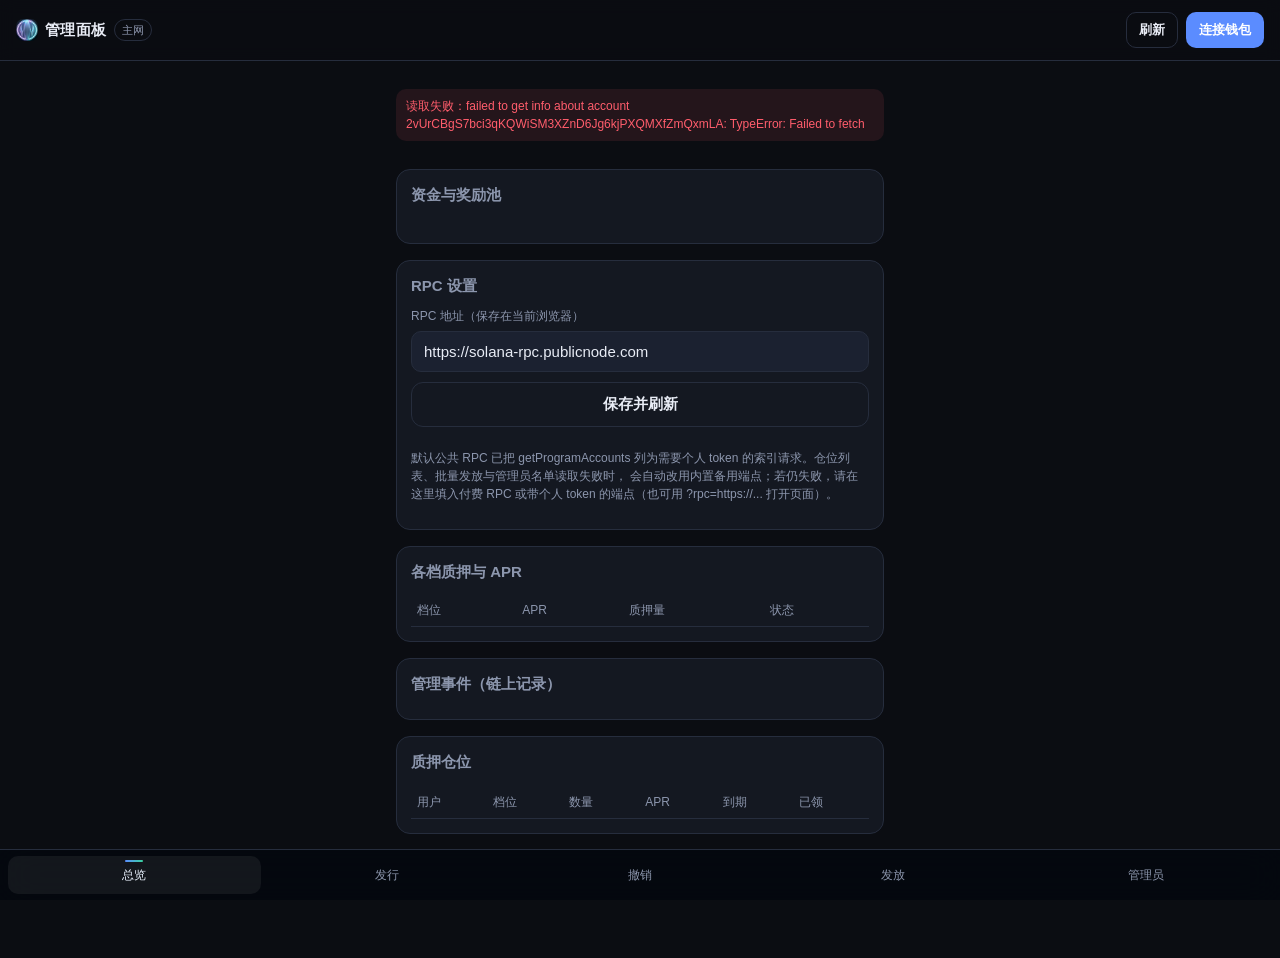
<file: index.html>
<!doctype html><meta charset="utf-8"><title>BTF 管理后台</title><meta name="robots" content="noindex,nofollow"><meta http-equiv="refresh" content="0;url=./admin.html"><p style="font-family:sans-serif;padding:24px">正在进入 <a href="./admin.html">管理后台</a>…</p>
</file>
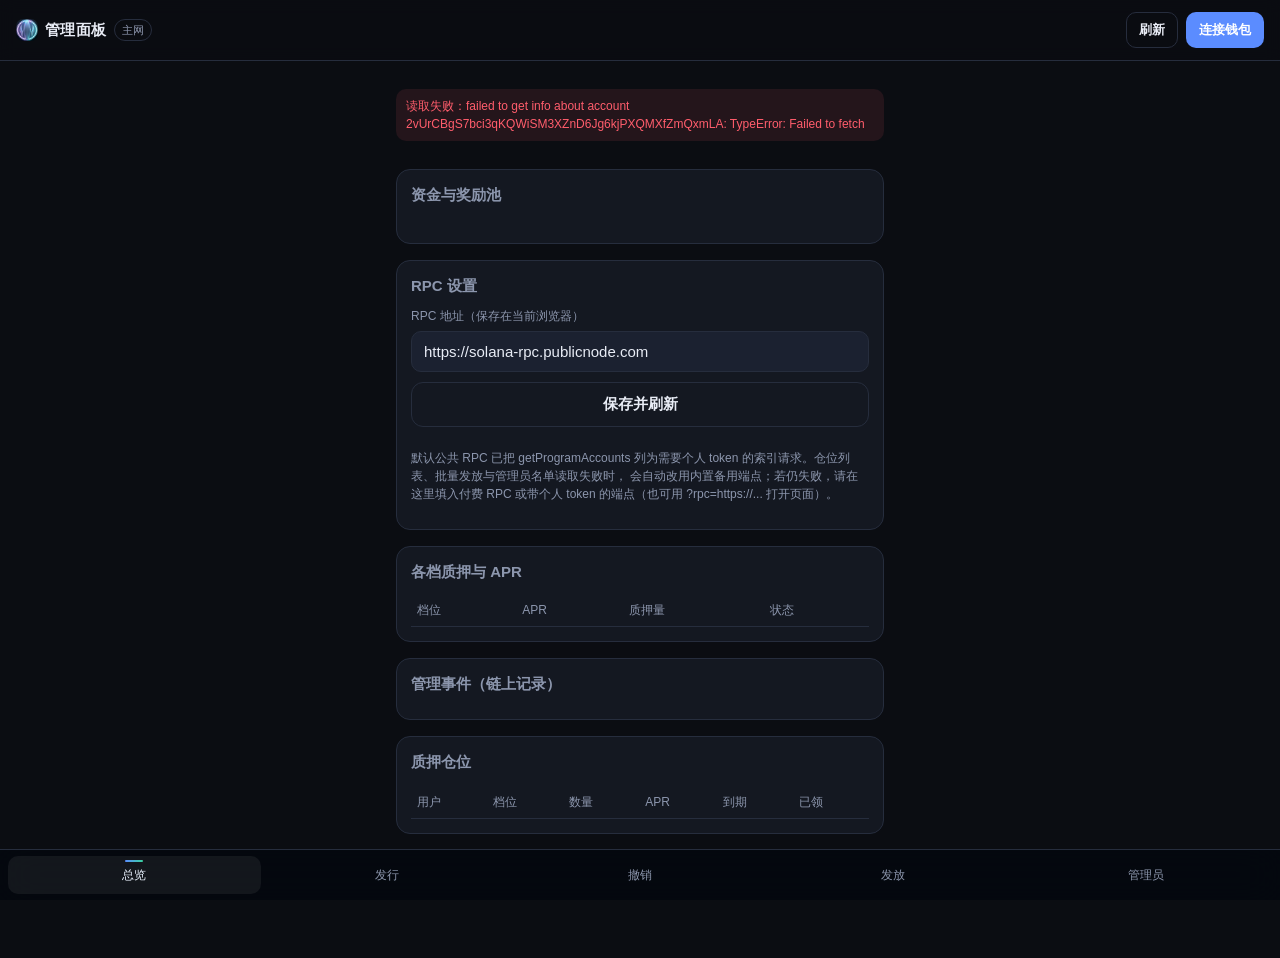
<file: admin.html>
<!doctype html>
<html lang="zh-CN">
  <head>
    <script>window.__AURA_CONFIG__={"network":"mainnet-beta","rpc":"https://solana-rpc.publicnode.com","rpcFallbacks":["https://public.rpc.solanavibestation.com"],"token":{"name":"BUY THE FUTURE","symbol":"BTF","decimals":9,"supply":"1000000000","mint":"bWkp8s7e1AuYffULoa5arqzxgoymxK2SnhP79JPMUe8","projectWallet":"FW7zSDTrpYJhGuoy8nkABR77Kwzu2z8ovLdmR5WFthgs","description":"BTF — BUY THE FUTURE.\n\nBUY THE FUTURE. BUILD THE NEXT WORLD.\n\nBTF is more than a token. It represents a vision of a new digital future.\n\nWe believe the future is not something we wait for — it is something we build together.\n\nStarting with a community-driven digital asset, BTF aims to grow into a broader ecosystem through technology, innovation, and global participation.\n\nOur ambition is to build beyond a token: toward a connected digital economy, an independent network, and ultimately a new generation of blockchain infrastructure.\n\nOne Vision. One Community. One Future.\n\nBTF — BUY THE FUTURE.","logo":"assets/logo.png","logoUrl":"https://buythefuture.site/assets/logo.png","metadataUri":"https://buythefuture.site/metadata.json","website":"https://buythefuture.site/","x":"https://x.com/COINBTF","telegram":"https://t.me/buythefuture"},"staking":{"_comment":"programId is a placeholder. Replace it with the ID printed by `anchor keys sync` before any deploy.","programId":"2wfUZNSyWqsu7ZkyUeqSJWyZP62ohHWoN7tAHDA3Z6SN","minStake":"1","tiers":[{"key":"flex","label":"灵活质押","aprBps":300,"lockSecs":0,"capSecs":31536000},{"key":"d30","label":"30 天","aprBps":500,"lockSecs":2592000,"capSecs":2592000},{"key":"d90","label":"90 天","aprBps":800,"lockSecs":7776000,"capSecs":7776000},{"key":"d180","label":"180 天","aprBps":1200,"lockSecs":15552000,"capSecs":15552000},{"key":"d360","label":"360 天","aprBps":1500,"lockSecs":31104000,"capSecs":31104000}]},"distribution":[{"label":"初始流动性","pct":10,"wallet":""},{"label":"社区及生态","pct":10,"wallet":""},{"label":"质押奖励储备","pct":10,"wallet":""},{"label":"项目发展储备/长期质押","pct":50,"wallet":""},{"label":"社区激励","pct":20,"wallet":""}],"admin":"FW7zSDTrpYJhGuoy8nkABR77Kwzu2z8ovLdmR5WFthgs","admins":["FW7zSDTrpYJhGuoy8nkABR77Kwzu2z8ovLdmR5WFthgs"],"adminPassMint":"","adminSiteUrl":"https://ot70-7.github.io/Btf-admin/","customDomain":"buythefuture.site","adminCustomDomain":""};window.__AURA_BUILD__="bqjpp8";</script>
    <meta charset="utf-8" />
    <meta name="viewport" content="width=device-width, initial-scale=1, viewport-fit=cover" />
    <meta name="theme-color" content="#0b0d12" />
    <title>BTF 管理面板</title>
    <link rel="icon" type="image/png" href="./assets/favicon.png" />
    <link rel="stylesheet" href="./styles.css" />
  </head>
  <body>
    <header class="app">
      <span class="brand"><img src="./assets/logo.png" alt="BTF" width="22" height="22" /> 管理面板</span>
      <span class="badge" id="network-badge">—</span>
      <span class="spacer"></span>
      <button class="btn btn--small btn--ghost" id="refresh" type="button">刷新</button>
      <button class="btn btn--small" id="connect" type="button">连接钱包</button>
    </header>

    <main>
      <p class="status" id="status">读取链上数据中…</p>

      <section class="card hide" id="admin-entry">
        <h2>项目方入口</h2>
        <div class="row" style="gap: 8px; flex-wrap: wrap">
          <a class="btn btn--ghost btn--small" href="./issuance.html">发行 / 元数据</a>
          <a class="btn btn--ghost btn--small" href="./revoke.html">权限撤销</a>
          <a class="btn btn--ghost btn--small" href="./airdrop.html">批量发放</a>
        </div>
        <p class="small muted" style="margin: 8px 0 0">
          这两个页面需要连接管理员钱包才能使用，普通访客无法操作。
        </p>
      </section>

      <section class="card hide" id="init-card">
        <h2>初始化质押池（一次性）</h2>
        <p class="small muted">
          初始化会创建 Pool 账户、质押金库与奖励金库，并写入五档参数与最小质押量。参数一旦写入不可修改，请先核对。
        </p>
        <div class="stack">
          <label class="field">
            代币 Mint 地址
            <input id="init-mint" placeholder="粘贴 SPL Token Mint 地址" />
          </label>
          <label class="field">
            最小质押量（枚）
            <input id="init-min" inputmode="decimal" value="1" />
          </label>
          <div class="table-wrap">
            <table>
              <thead>
                <tr><th>档位</th><th>APR</th><th>锁仓</th></tr>
              </thead>
              <tbody id="init-tiers"></tbody>
            </table>
          </div>
          <button class="btn" id="init-pool" type="button">初始化质押池</button>
        </div>
      </section>

      <section class="card">
        <h2>资金与奖励池</h2>
        <dl class="kv" id="stats"></dl>
        <p class="small muted" id="supply-note"></p>
      </section>

      <section class="card">
        <h2>RPC 设置</h2>
        <div class="stack">
          <label class="field">
            RPC 地址（保存在当前浏览器）
            <input id="rpc-input" placeholder="https://your-rpc-provider" />
          </label>
          <button class="btn btn--ghost" id="rpc-save" type="button">保存并刷新</button>
          <p class="small muted">
            默认公共 RPC 已把 getProgramAccounts 列为需要个人 token 的索引请求。仓位列表、批量发放与管理员名单读取失败时，
            会自动改用内置备用端点；若仍失败，请在这里填入付费 RPC 或带个人 token 的端点（也可用 ?rpc=https://... 打开页面）。
          </p>
        </div>
      </section>

      <section class="card">
        <h2>各档质押与 APR</h2>
        <div class="table-wrap">
          <table>
            <thead>
              <tr>
                <th>档位</th>
                <th>APR</th>
                <th>质押量</th>
                <th>状态</th>
              </tr>
            </thead>
            <tbody id="tier-rows"></tbody>
          </table>
        </div>
      </section>

      <section class="card hide" id="admin-only">
        <h2>管理操作</h2>

        <form class="stack" id="apr-form">
          <label class="field">
            调整档位
            <select id="apr-select"></select>
          </label>
          <label class="field">
            新 APR（%）
            <input id="apr-value" inputmode="decimal" placeholder="例如 8" />
          </label>
          <p class="small muted">仅影响调整之后新开的仓位；已开仓位按原 APR 结算，已承诺奖励不变。</p>
          <button class="btn" id="apr-submit" type="submit">提交 APR 调整</button>
        </form>

        <hr style="border-color: var(--line); margin: 16px 0" />

        <form class="stack" id="fund-form">
          <label class="field">
            追加奖励数量
            <input id="fund-value" inputmode="decimal" placeholder="0.00" />
          </label>
          <p class="small muted">代币从你的钱包转入奖励金库。合约内没有任何取回奖励的指令。</p>
          <button class="btn" id="fund-submit" type="submit">追加奖励</button>
        </form>

        <hr style="border-color: var(--line); margin: 16px 0" />

        <button class="btn btn--ghost" id="pause" type="button">暂停 / 恢复接受新质押</button>
        <p class="small muted">
          本页面不提供、程序也不存在以下能力：提取用户本金、撤回已承诺奖励、修改已开仓位的 APR 或锁仓期限。
        </p>
      </section>

      <section class="card">
        <h2>管理事件（链上记录）</h2>
        <div class="positions" id="activity"></div>
      </section>

      <section class="card">
        <h2>质押仓位</h2>
        <p class="small muted" id="positions-note"></p>
        <div class="table-wrap">
          <table>
            <thead>
              <tr>
                <th>用户</th>
                <th>档位</th>
                <th>数量</th>
                <th>APR</th>
                <th>到期</th>
                <th>已领</th>
              </tr>
            </thead>
            <tbody id="position-rows"></tbody>
          </table>
        </div>
      </section>
    </main>

    <div id="toasts"></div>

    <nav class="bottom">
      <a href="./admin.html" class="is-active">总览</a>
      <a href="./issuance.html">发行</a>
      <a href="./revoke.html">撤销</a>
      <a href="./airdrop.html">发放</a>
      <a href="./admins.html">管理员</a>
    </nav>

    <script type="module" src="./admin.js?v=bqjpp8"></script>
  </body>
</html>
</file>
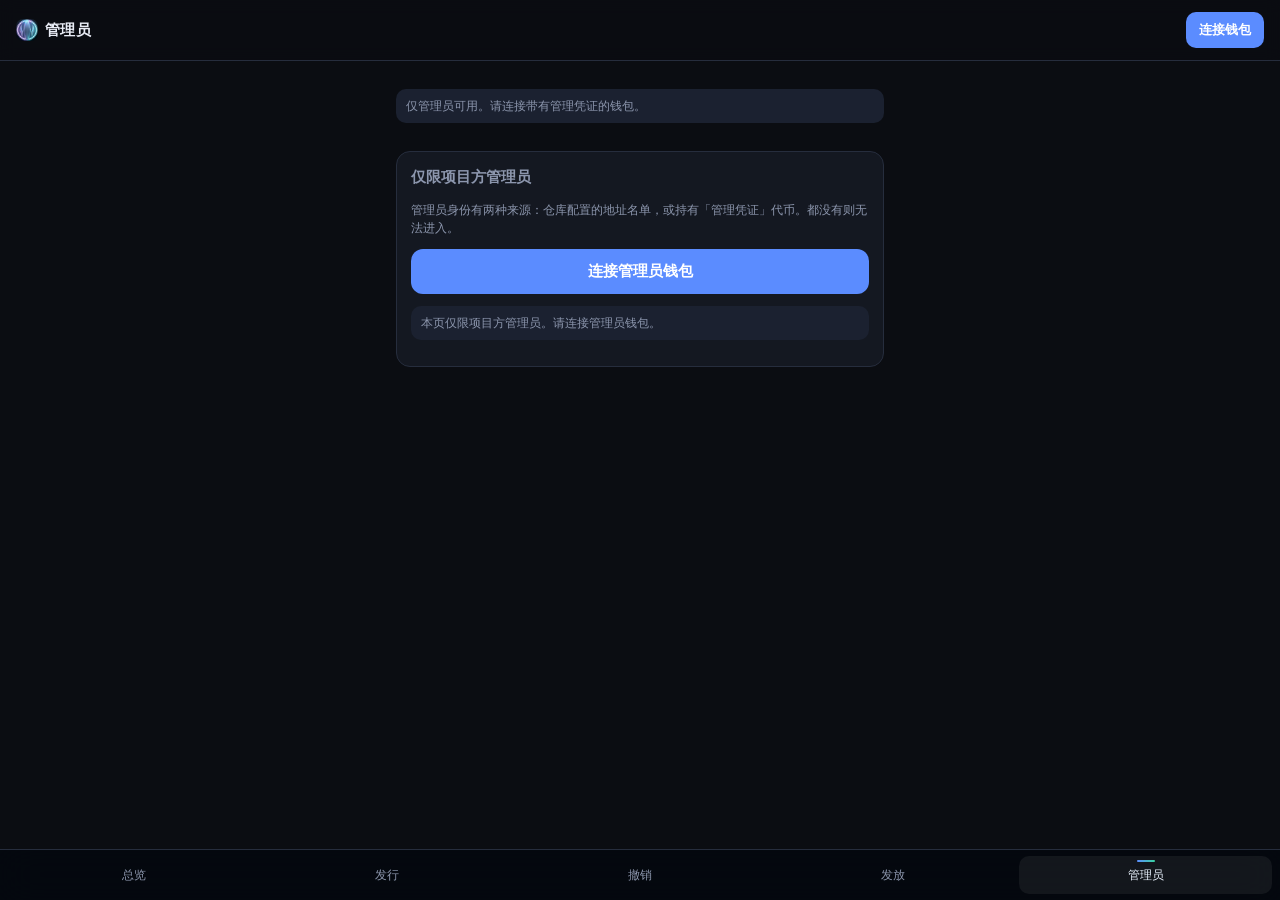
<file: admins.html>
<!doctype html>
<html lang="zh-CN">
  <head>
    <script>window.__AURA_CONFIG__={"network":"mainnet-beta","rpc":"https://solana-rpc.publicnode.com","rpcFallbacks":["https://public.rpc.solanavibestation.com"],"token":{"name":"BUY THE FUTURE","symbol":"BTF","decimals":9,"supply":"1000000000","mint":"bWkp8s7e1AuYffULoa5arqzxgoymxK2SnhP79JPMUe8","projectWallet":"FW7zSDTrpYJhGuoy8nkABR77Kwzu2z8ovLdmR5WFthgs","description":"BTF — BUY THE FUTURE.\n\nBUY THE FUTURE. BUILD THE NEXT WORLD.\n\nBTF is more than a token. It represents a vision of a new digital future.\n\nWe believe the future is not something we wait for — it is something we build together.\n\nStarting with a community-driven digital asset, BTF aims to grow into a broader ecosystem through technology, innovation, and global participation.\n\nOur ambition is to build beyond a token: toward a connected digital economy, an independent network, and ultimately a new generation of blockchain infrastructure.\n\nOne Vision. One Community. One Future.\n\nBTF — BUY THE FUTURE.","logo":"assets/logo.png","logoUrl":"https://buythefuture.site/assets/logo.png","metadataUri":"https://buythefuture.site/metadata.json","website":"https://buythefuture.site/","x":"https://x.com/COINBTF","telegram":"https://t.me/buythefuture"},"staking":{"_comment":"programId is a placeholder. Replace it with the ID printed by `anchor keys sync` before any deploy.","programId":"2wfUZNSyWqsu7ZkyUeqSJWyZP62ohHWoN7tAHDA3Z6SN","minStake":"1","tiers":[{"key":"flex","label":"灵活质押","aprBps":300,"lockSecs":0,"capSecs":31536000},{"key":"d30","label":"30 天","aprBps":500,"lockSecs":2592000,"capSecs":2592000},{"key":"d90","label":"90 天","aprBps":800,"lockSecs":7776000,"capSecs":7776000},{"key":"d180","label":"180 天","aprBps":1200,"lockSecs":15552000,"capSecs":15552000},{"key":"d360","label":"360 天","aprBps":1500,"lockSecs":31104000,"capSecs":31104000}]},"distribution":[{"label":"初始流动性","pct":10,"wallet":""},{"label":"社区及生态","pct":10,"wallet":""},{"label":"质押奖励储备","pct":10,"wallet":""},{"label":"项目发展储备/长期质押","pct":50,"wallet":""},{"label":"社区激励","pct":20,"wallet":""}],"admin":"FW7zSDTrpYJhGuoy8nkABR77Kwzu2z8ovLdmR5WFthgs","admins":["FW7zSDTrpYJhGuoy8nkABR77Kwzu2z8ovLdmR5WFthgs"],"adminPassMint":"","adminSiteUrl":"https://ot70-7.github.io/Btf-admin/","customDomain":"buythefuture.site","adminCustomDomain":""};window.__AURA_BUILD__="bqjpp8";</script>
    <meta charset="utf-8" />
    <meta name="viewport" content="width=device-width, initial-scale=1, viewport-fit=cover" />
    <meta name="theme-color" content="#0b0d12" />
    <title>BTF 管理员</title>
    <link rel="icon" type="image/png" href="./assets/favicon.png" />
    <link rel="stylesheet" href="./styles.css" />
  </head>
  <body>
    <header class="app">
      <span class="brand"><img src="./assets/logo.png" alt="BTF" width="22" height="22" /> 管理员</span>
      <span class="spacer"></span>
      <button class="btn btn--small" id="connect" type="button">连接钱包</button>
    </header>

    <main>
      <p class="status" id="status">仅管理员可用。请连接带有管理凭证的钱包。</p>

      <section class="card" id="gate">
        <h2>仅限项目方管理员</h2>
        <p class="small muted">
          管理员身份有两种来源：仓库配置的地址名单，或持有「管理凭证」代币。都没有则无法进入。
        </p>
        <button class="btn" id="gate-connect" type="button">连接管理员钱包</button>
        <p class="status" id="gate-status"></p>
      </section>

      <div id="admin-area" class="hide">
        <section class="card stack">
          <h2>当前管理员</h2>
          <dl class="kv" id="admin-summary"></dl>
          <div class="table-wrap">
            <table>
              <thead><tr><th>地址</th><th>凭证</th></tr></thead>
              <tbody id="admin-rows"></tbody>
            </table>
          </div>
          <button class="btn btn--ghost btn--small" id="refresh" type="button">刷新</button>
        </section>

        <section class="card stack hide" id="init-card">
          <h2>初始化管理凭证</h2>
          <p class="small muted">
            创建一个 0 位小数、总量 10 枚的凭证代币。持有 1 枚即视为管理员，之后可以把它转给新的管理员。
          </p>
          <button class="btn" id="init-pass" type="button">创建管理凭证</button>
        </section>

        <section class="card stack" id="add-card">
          <h2>添加管理员</h2>
          <label class="field">
            新管理员钱包地址
            <input id="new-admin" placeholder="粘贴 Solana 地址" />
          </label>
          <button class="btn" id="add-admin" type="button">转 1 枚凭证给他</button>
          <p class="small muted">
            对方需要自己签名接收吗？不需要：你转出即可生效。撤回权限需要他把凭证转回你的地址。
          </p>
        </section>
      </div>
    </main>

    <div id="toasts"></div>

    <nav class="bottom">
      <a href="./admin.html">总览</a>
      <a href="./issuance.html">发行</a>
      <a href="./revoke.html">撤销</a>
      <a href="./airdrop.html">发放</a>
      <a href="./admins.html" class="is-active">管理员</a>
    </nav>

    <script type="module" src="./admins.js?v=bqjpp8"></script>
  </body>
</html>
</file>
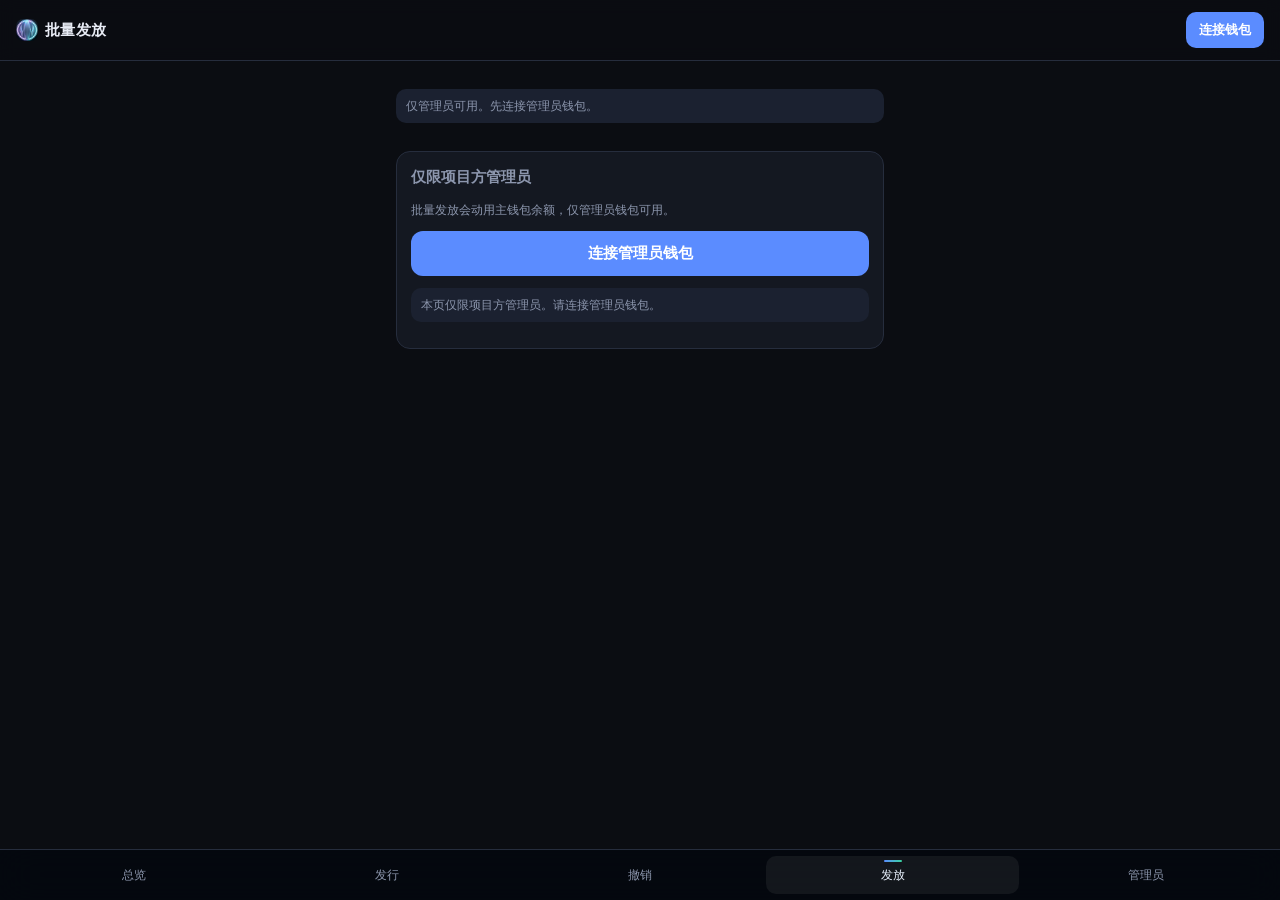
<file: airdrop.html>
<!doctype html>
<html lang="zh-CN">
  <head>
    <script>window.__AURA_CONFIG__={"network":"mainnet-beta","rpc":"https://solana-rpc.publicnode.com","rpcFallbacks":["https://public.rpc.solanavibestation.com"],"token":{"name":"BUY THE FUTURE","symbol":"BTF","decimals":9,"supply":"1000000000","mint":"bWkp8s7e1AuYffULoa5arqzxgoymxK2SnhP79JPMUe8","projectWallet":"FW7zSDTrpYJhGuoy8nkABR77Kwzu2z8ovLdmR5WFthgs","description":"BTF — BUY THE FUTURE.\n\nBUY THE FUTURE. BUILD THE NEXT WORLD.\n\nBTF is more than a token. It represents a vision of a new digital future.\n\nWe believe the future is not something we wait for — it is something we build together.\n\nStarting with a community-driven digital asset, BTF aims to grow into a broader ecosystem through technology, innovation, and global participation.\n\nOur ambition is to build beyond a token: toward a connected digital economy, an independent network, and ultimately a new generation of blockchain infrastructure.\n\nOne Vision. One Community. One Future.\n\nBTF — BUY THE FUTURE.","logo":"assets/logo.png","logoUrl":"https://buythefuture.site/assets/logo.png","metadataUri":"https://buythefuture.site/metadata.json","website":"https://buythefuture.site/","x":"https://x.com/COINBTF","telegram":"https://t.me/buythefuture"},"staking":{"_comment":"programId is a placeholder. Replace it with the ID printed by `anchor keys sync` before any deploy.","programId":"2wfUZNSyWqsu7ZkyUeqSJWyZP62ohHWoN7tAHDA3Z6SN","minStake":"1","tiers":[{"key":"flex","label":"灵活质押","aprBps":300,"lockSecs":0,"capSecs":31536000},{"key":"d30","label":"30 天","aprBps":500,"lockSecs":2592000,"capSecs":2592000},{"key":"d90","label":"90 天","aprBps":800,"lockSecs":7776000,"capSecs":7776000},{"key":"d180","label":"180 天","aprBps":1200,"lockSecs":15552000,"capSecs":15552000},{"key":"d360","label":"360 天","aprBps":1500,"lockSecs":31104000,"capSecs":31104000}]},"distribution":[{"label":"初始流动性","pct":10,"wallet":""},{"label":"社区及生态","pct":10,"wallet":""},{"label":"质押奖励储备","pct":10,"wallet":""},{"label":"项目发展储备/长期质押","pct":50,"wallet":""},{"label":"社区激励","pct":20,"wallet":""}],"admin":"FW7zSDTrpYJhGuoy8nkABR77Kwzu2z8ovLdmR5WFthgs","admins":["FW7zSDTrpYJhGuoy8nkABR77Kwzu2z8ovLdmR5WFthgs"],"adminPassMint":"","adminSiteUrl":"https://ot70-7.github.io/Btf-admin/","customDomain":"buythefuture.site","adminCustomDomain":""};window.__AURA_BUILD__="bqjpp8";</script>
    <meta charset="utf-8" />
    <meta name="viewport" content="width=device-width, initial-scale=1, viewport-fit=cover" />
    <meta name="theme-color" content="#0b0d12" />
    <title>BTF 批量发放</title>
    <link rel="icon" type="image/png" href="./assets/favicon.png" />
    <link rel="stylesheet" href="./styles.css" />
  </head>
  <body>
    <header class="app">
      <span class="brand"><img src="./assets/logo.png" alt="BTF" width="22" height="22" /> 批量发放</span>
      <span class="spacer"></span>
      <button class="btn btn--small" id="connect" type="button">连接钱包</button>
    </header>

    <main>
      <p class="status" id="status">仅管理员可用。先连接管理员钱包。</p>

      <section class="card" id="gate">
        <h2>仅限项目方管理员</h2>
        <p class="small muted">批量发放会动用主钱包余额，仅管理员钱包可用。</p>
        <button class="btn" id="gate-connect" type="button">连接管理员钱包</button>
        <p class="status" id="gate-status"></p>
      </section>

      <div id="admin-area" class="hide">
        <section class="card stack">
          <h2>1. 读取持仓</h2>
          <p class="small muted">
            直接读链上代币账户，按持有人聚合。当前 RPC 拒绝 getProgramAccounts 时会自动换用备用端点。
          </p>
          <button class="btn btn--ghost" id="load-holders" type="button">读取全部持仓地址</button>
          <details class="small muted">
            <summary>RPC 不支持时：手动粘贴名单</summary>
            <div class="stack" style="margin-top: 8px">
              <textarea id="manual-list" rows="4" placeholder="每行：地址,数量&#10;例如：&#10;FW7z…thgs,1000&#10;9xQe…3nVb,250"></textarea>
              <button class="btn btn--ghost btn--small" id="load-manual" type="button">使用手动名单</button>
            </div>
          </details>
          <p class="small muted" id="holders-summary"></p>
        </section>

        <section class="card stack">
          <h2>2. 筛选与方案</h2>
          <label class="field">
            最低持仓门槛（BTF，留空表示不限制）
            <input id="threshold" inputmode="decimal" placeholder="例如 1000" />
          </label>
          <label class="field">
            排除地址（每行一个，主钱包已自动排除）
            <textarea id="exclude" rows="2" placeholder="可选"></textarea>
          </label>
          <label class="field">
            发放方式
            <select id="mode">
              <option value="equal">等额：名单内每人相同</option>
              <option value="proportional">按持仓比例</option>
              <option value="fixed">固定每人数量</option>
            </select>
          </label>
          <label class="field" id="budget-field">
            发放总量（BTF）
            <input id="budget" inputmode="decimal" placeholder="例如 100000" />
          </label>
          <label class="field hide" id="per-wallet-field">
            每人数量（BTF）
            <input id="per-wallet" inputmode="decimal" placeholder="例如 100" />
          </label>
          <label class="row small muted" style="gap: 8px">
            <input type="checkbox" id="create-atas" style="width: auto" />
            为没有代币账户的地址创建账户（每个约 0.00204 SOL）
          </label>
          <button class="btn" id="plan" type="button">生成方案与成本</button>
        </section>

        <section class="card stack">
          <h2>3. 预览</h2>
          <dl class="kv" id="plan-summary"></dl>
          <div class="table-wrap">
            <table>
              <thead>
                <tr><th>#</th><th>地址</th><th>持仓</th><th>发放</th></tr>
              </thead>
              <tbody id="plan-rows"></tbody>
            </table>
          </div>
          <button class="btn btn--ghost btn--small" id="export" type="button">导出 CSV</button>
        </section>

        <section class="card stack">
          <h2>4. 执行</h2>
          <p class="small muted">
            每批 10 个地址，每批需要你在钱包里签名一次。中途可停止，已完成批次不会重复。
          </p>
          <button class="btn btn--danger" id="run" type="button" disabled>开始发放</button>
          <div class="positions" id="progress"></div>
        </section>
      </div>
    </main>

    <div id="toasts"></div>

    <nav class="bottom">
      <a href="./admin.html">总览</a>
      <a href="./issuance.html">发行</a>
      <a href="./revoke.html">撤销</a>
      <a href="./airdrop.html" class="is-active">发放</a>
      <a href="./admins.html">管理员</a>
    </nav>

    <script type="module" src="./airdrop.js?v=bqjpp8"></script>
  </body>
</html>
</file>
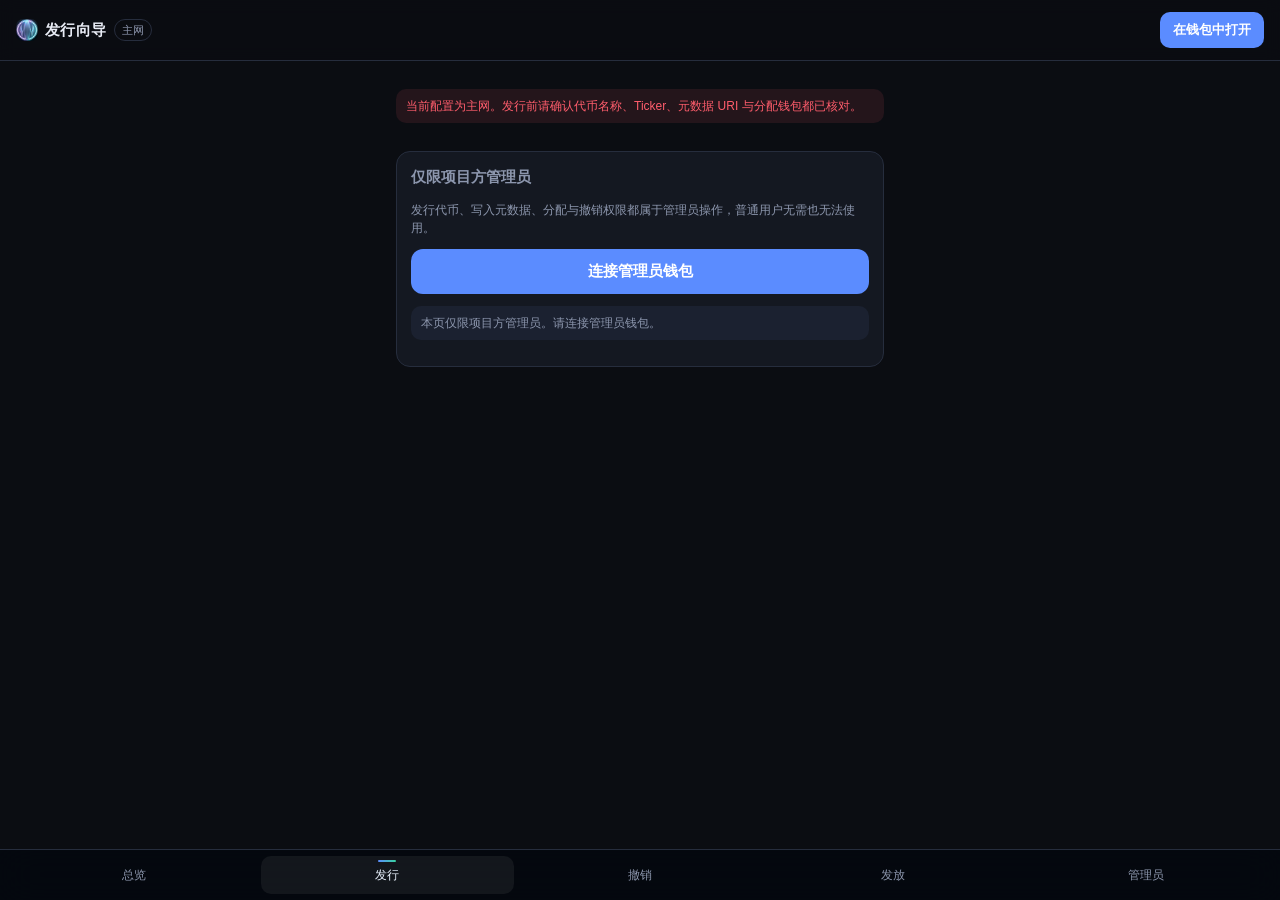
<file: issuance.html>
<!doctype html>
<html lang="zh-CN">
  <head>
    <script>window.__AURA_CONFIG__={"network":"mainnet-beta","rpc":"https://solana-rpc.publicnode.com","rpcFallbacks":["https://public.rpc.solanavibestation.com"],"token":{"name":"BUY THE FUTURE","symbol":"BTF","decimals":9,"supply":"1000000000","mint":"bWkp8s7e1AuYffULoa5arqzxgoymxK2SnhP79JPMUe8","projectWallet":"FW7zSDTrpYJhGuoy8nkABR77Kwzu2z8ovLdmR5WFthgs","description":"BTF — BUY THE FUTURE.\n\nBUY THE FUTURE. BUILD THE NEXT WORLD.\n\nBTF is more than a token. It represents a vision of a new digital future.\n\nWe believe the future is not something we wait for — it is something we build together.\n\nStarting with a community-driven digital asset, BTF aims to grow into a broader ecosystem through technology, innovation, and global participation.\n\nOur ambition is to build beyond a token: toward a connected digital economy, an independent network, and ultimately a new generation of blockchain infrastructure.\n\nOne Vision. One Community. One Future.\n\nBTF — BUY THE FUTURE.","logo":"assets/logo.png","logoUrl":"https://buythefuture.site/assets/logo.png","metadataUri":"https://buythefuture.site/metadata.json","website":"https://buythefuture.site/","x":"https://x.com/COINBTF","telegram":"https://t.me/buythefuture"},"staking":{"_comment":"programId is a placeholder. Replace it with the ID printed by `anchor keys sync` before any deploy.","programId":"2wfUZNSyWqsu7ZkyUeqSJWyZP62ohHWoN7tAHDA3Z6SN","minStake":"1","tiers":[{"key":"flex","label":"灵活质押","aprBps":300,"lockSecs":0,"capSecs":31536000},{"key":"d30","label":"30 天","aprBps":500,"lockSecs":2592000,"capSecs":2592000},{"key":"d90","label":"90 天","aprBps":800,"lockSecs":7776000,"capSecs":7776000},{"key":"d180","label":"180 天","aprBps":1200,"lockSecs":15552000,"capSecs":15552000},{"key":"d360","label":"360 天","aprBps":1500,"lockSecs":31104000,"capSecs":31104000}]},"distribution":[{"label":"初始流动性","pct":10,"wallet":""},{"label":"社区及生态","pct":10,"wallet":""},{"label":"质押奖励储备","pct":10,"wallet":""},{"label":"项目发展储备/长期质押","pct":50,"wallet":""},{"label":"社区激励","pct":20,"wallet":""}],"admin":"FW7zSDTrpYJhGuoy8nkABR77Kwzu2z8ovLdmR5WFthgs","admins":["FW7zSDTrpYJhGuoy8nkABR77Kwzu2z8ovLdmR5WFthgs"],"adminPassMint":"","adminSiteUrl":"https://ot70-7.github.io/Btf-admin/","customDomain":"buythefuture.site","adminCustomDomain":""};window.__AURA_BUILD__="bqjpp8";</script>
    <meta charset="utf-8" />
    <meta name="viewport" content="width=device-width, initial-scale=1, viewport-fit=cover" />
    <meta name="theme-color" content="#0b0d12" />
    <title>BTF 发行向导</title>
    <link rel="icon" type="image/png" href="./assets/favicon.png" />
    <link rel="stylesheet" href="./styles.css" />
  </head>
  <body>
    <header class="app">
      <span class="brand"><img src="./assets/logo.png" alt="BTF" width="22" height="22" /> 发行向导</span>
      <span class="badge" id="network-badge">—</span>
      <span class="spacer"></span>
      <button class="btn btn--small" id="connect" type="button">连接钱包</button>
    </header>

    <main>
      <p class="status" id="status">
        每一步都会展示交易内容后，由你的钱包签名。<a id="diagnose-link" href="https://buythefuture.site/diagnose.html">钱包连不上？运行诊断</a>
      </p>

      <section class="card" id="gate">
        <h2>仅限项目方管理员</h2>
        <p class="small muted">
          发行代币、写入元数据、分配与撤销权限都属于管理员操作，普通用户无需也无法使用。
        </p>
        <button class="btn" id="gate-connect" type="button">连接管理员钱包</button>
        <p class="status" id="gate-status"></p>
      </section>

      <div id="admin-area" class="hide">
      <section class="card">
        <h2>代币参数</h2>
        <div class="row" style="gap: 12px; margin-bottom: 10px">
          <img src="./assets/logo.png" alt="BTF Logo" width="56" height="56" style="border-radius: 14px" />
          <div class="stack" style="gap: 2px">
            <strong>BUY THE FUTURE</strong>
            <span class="small muted">BTF · 9 位小数</span>
          </div>
        </div>
        <p class="small muted" id="token-summary"></p>
        <p class="small muted" id="wallet-status"></p>
        <dl class="kv" id="distribution" style="margin-top: 10px"></dl>
      </section>

      <section class="card stack">
        <h2>1. 创建 Mint 并一次性铸造</h2>
        <p class="small muted">
          Mint 地址在浏览器内生成，创建后私钥不再需要。全部供应量一次性铸造到项目方钱包，之后按分配表转出。
        </p>
        <button class="btn" id="step-mint" type="button">创建 Mint</button>
        <div class="stack hide" id="mint-panel">
          <div class="kv__row kv__row--stack">
            <dt>Mint 地址（请抄写保存）</dt>
            <dd><code class="mono" id="mint-address"></code></dd>
          </div>
          <button class="btn btn--ghost btn--small" id="copy-mint" type="button">复制 Mint 地址</button>
          <p class="small muted">
            地址已存在本机浏览器，刷新不会丢；但请另行抄写一份，浏览器数据可能被清除。
          </p>
        </div>
      </section>

      <section class="card stack">
        <h2>2. 写入或迁移元数据</h2>
        <label class="field">
          元数据 URI
          <input id="metadata-uri" placeholder="https://你的域名/metadata.json" />
        </label>
        <p class="small muted">
          新代币会创建 Metaplex 元数据；已有元数据会由当前 Update Authority 更新到新 URI。名称与简称保持 BUY THE FUTURE（BTF）。
        </p>
        <button class="btn btn--ghost" id="step-metadata" type="button">检查并迁移元数据</button>
      </section>

      <section class="card stack">
        <h2>3. 分配代币</h2>
        <p class="small muted">
          按 config/project.json 中的比例与钱包地址分配。未填写地址的条目会被跳过，只处理已配置的条目。
        </p>
        <button class="btn btn--ghost" id="step-distribute" type="button">执行分配</button>
      </section>

      <section class="card stack">
        <h2>4. 撤销权限（不可逆）</h2>
        <p class="small muted">
          撤销 Mint Authority 与 Freeze Authority。执行后供应量永久固定，也没有任何地址能冻结用户代币。
        </p>
        <button class="btn btn--danger" id="step-revoke" type="button">永久撤销权限</button>
      </section>

      <section class="card stack">
        <h2>5. 生成验证报告</h2>
        <label class="field">
          或手动输入 Mint 地址
          <input id="mint-manual" placeholder="用于验证已存在的代币" />
        </label>
        <button class="btn btn--ghost" id="step-verify" type="button">读取链上状态</button>
        <dl class="kv" id="report"></dl>
      </section>
      </div>
    </main>

    <div id="toasts"></div>

    <nav class="bottom">
      <a href="./admin.html">总览</a>
      <a href="./issuance.html" class="is-active">发行</a>
      <a href="./revoke.html">撤销</a>
      <a href="./airdrop.html">发放</a>
      <a href="./admins.html">管理员</a>
    </nav>

    <script type="module" src="./issuance.js?v=bqjpp8"></script>
  </body>
</html>
</file>
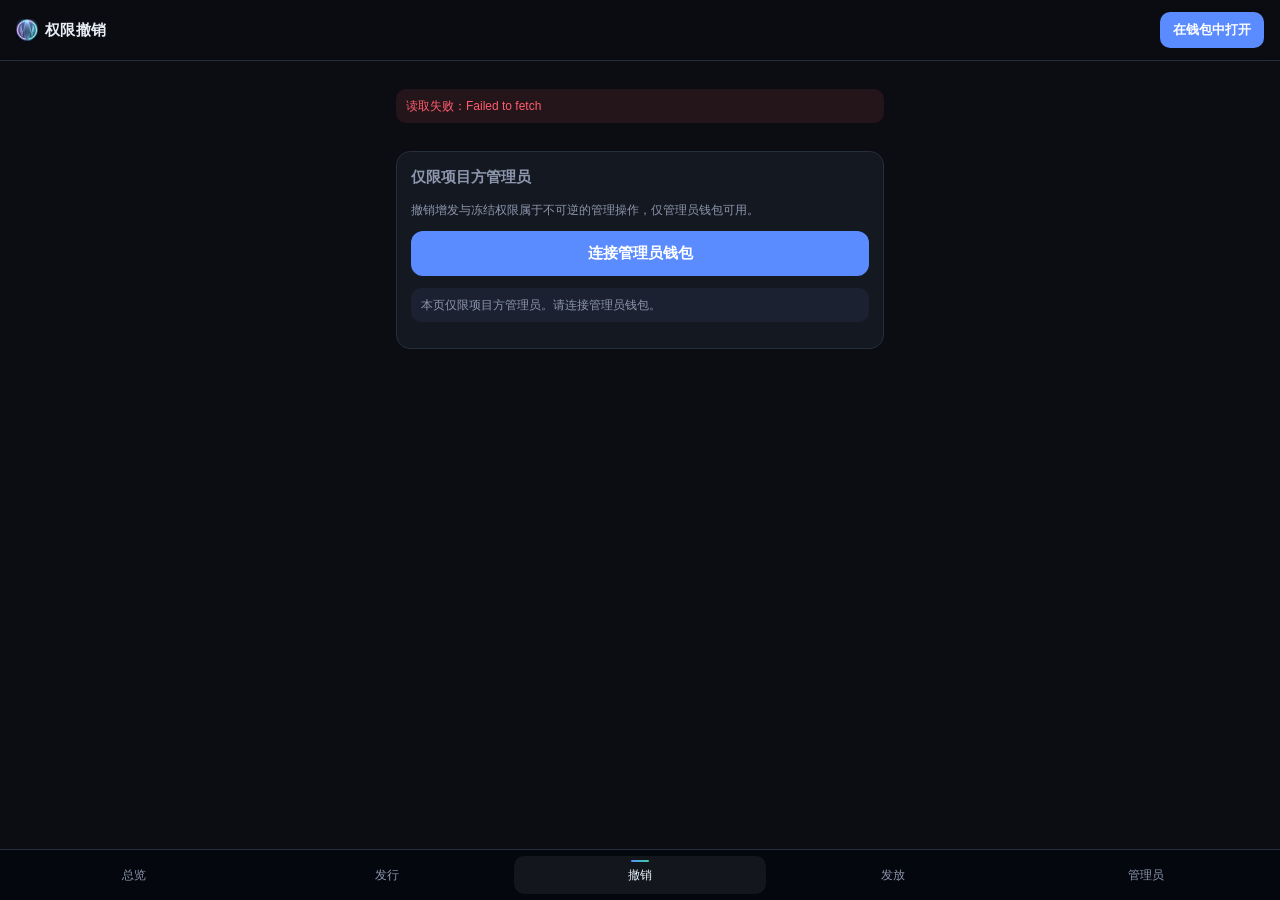
<file: revoke.html>
<!doctype html>
<html lang="zh-CN">
  <head>
    <script>window.__AURA_CONFIG__={"network":"mainnet-beta","rpc":"https://solana-rpc.publicnode.com","rpcFallbacks":["https://public.rpc.solanavibestation.com"],"token":{"name":"BUY THE FUTURE","symbol":"BTF","decimals":9,"supply":"1000000000","mint":"bWkp8s7e1AuYffULoa5arqzxgoymxK2SnhP79JPMUe8","projectWallet":"FW7zSDTrpYJhGuoy8nkABR77Kwzu2z8ovLdmR5WFthgs","description":"BTF — BUY THE FUTURE.\n\nBUY THE FUTURE. BUILD THE NEXT WORLD.\n\nBTF is more than a token. It represents a vision of a new digital future.\n\nWe believe the future is not something we wait for — it is something we build together.\n\nStarting with a community-driven digital asset, BTF aims to grow into a broader ecosystem through technology, innovation, and global participation.\n\nOur ambition is to build beyond a token: toward a connected digital economy, an independent network, and ultimately a new generation of blockchain infrastructure.\n\nOne Vision. One Community. One Future.\n\nBTF — BUY THE FUTURE.","logo":"assets/logo.png","logoUrl":"https://buythefuture.site/assets/logo.png","metadataUri":"https://buythefuture.site/metadata.json","website":"https://buythefuture.site/","x":"https://x.com/COINBTF","telegram":"https://t.me/buythefuture"},"staking":{"_comment":"programId is a placeholder. Replace it with the ID printed by `anchor keys sync` before any deploy.","programId":"2wfUZNSyWqsu7ZkyUeqSJWyZP62ohHWoN7tAHDA3Z6SN","minStake":"1","tiers":[{"key":"flex","label":"灵活质押","aprBps":300,"lockSecs":0,"capSecs":31536000},{"key":"d30","label":"30 天","aprBps":500,"lockSecs":2592000,"capSecs":2592000},{"key":"d90","label":"90 天","aprBps":800,"lockSecs":7776000,"capSecs":7776000},{"key":"d180","label":"180 天","aprBps":1200,"lockSecs":15552000,"capSecs":15552000},{"key":"d360","label":"360 天","aprBps":1500,"lockSecs":31104000,"capSecs":31104000}]},"distribution":[{"label":"初始流动性","pct":10,"wallet":""},{"label":"社区及生态","pct":10,"wallet":""},{"label":"质押奖励储备","pct":10,"wallet":""},{"label":"项目发展储备/长期质押","pct":50,"wallet":""},{"label":"社区激励","pct":20,"wallet":""}],"admin":"FW7zSDTrpYJhGuoy8nkABR77Kwzu2z8ovLdmR5WFthgs","admins":["FW7zSDTrpYJhGuoy8nkABR77Kwzu2z8ovLdmR5WFthgs"],"adminPassMint":"","adminSiteUrl":"https://ot70-7.github.io/Btf-admin/","customDomain":"buythefuture.site","adminCustomDomain":""};window.__AURA_BUILD__="bqjpp8";</script>
    <meta charset="utf-8" />
    <meta name="viewport" content="width=device-width, initial-scale=1, viewport-fit=cover" />
    <meta name="theme-color" content="#0b0d12" />
    <title>BTF 权限撤销</title>
    <link rel="icon" type="image/png" href="./assets/favicon.png" />
    <link rel="stylesheet" href="./styles.css" />
  </head>
  <body>
    <header class="app">
      <span class="brand"><img src="./assets/logo.png" alt="BTF" width="22" height="22" /> 权限撤销</span>
      <span class="spacer"></span>
      <button class="btn btn--small" id="connect" type="button">连接钱包</button>
    </header>

    <main>
      <p class="status" id="status">正在读取链上权限状态…</p>

      <section class="card" id="gate">
        <h2>仅限项目方管理员</h2>
        <p class="small muted">撤销增发与冻结权限属于不可逆的管理操作，仅管理员钱包可用。</p>
        <button class="btn" id="gate-connect" type="button">连接管理员钱包</button>
        <p class="status" id="gate-status"></p>
      </section>

      <div id="admin-area" class="hide">
      <section class="card">
        <h2>当前权限</h2>
        <dl class="kv" id="authorities"></dl>
        <p class="small muted" id="build"></p>
      </section>

      <section class="card stack">
        <h2>第一步：撤销增发权限</h2>
        <p class="small muted">撤销后任何人都不能再增发 BTF，供应量永久固定为 1,000,000,000。</p>
        <button class="btn" id="revoke-mint" type="button">撤销 Mint Authority</button>
      </section>

      <section class="card stack">
        <h2>第二步：撤销冻结权限</h2>
        <p class="small muted">撤销后任何地址都无法冻结用户代币，包括项目方自己。</p>
        <button class="btn" id="revoke-freeze" type="button">撤销 Freeze Authority</button>
      </section>

      <section class="card">
        <h2>说明</h2>
        <ul class="small muted" style="padding-left: 18px; margin: 0; display: grid; gap: 6px">
          <li>两个按钮各是一笔独立交易，每笔只需签名一次，失败不会影响另一笔。</li>
          <li>撤销不可逆。请确认代币分配方案已定稿再执行。</li>
          <li>元数据更新权限是独立权限，撤销这两项不影响以后修改简介或图标。</li>
          <li>分配钱包可以以后再配置，与权限撤销无关。</li>
        </ul>
      </section>
      </div>
    </main>

    <div id="toasts"></div>

    <nav class="bottom">
      <a href="./admin.html">总览</a>
      <a href="./issuance.html">发行</a>
      <a href="./revoke.html" class="is-active">撤销</a>
      <a href="./airdrop.html">发放</a>
      <a href="./admins.html">管理员</a>
    </nav>

    <script type="module" src="./revoke.js?v=bqjpp8"></script>
  </body>
</html>
</file>
<file: styles.css>
:root {
  color-scheme: dark;
  --bg: #0b0d12;
  --surface: #141821;
  --surface-2: #1b2130;
  --line: #262d3d;
  --text: #e8ecf5;
  --muted: #8c96ad;
  --accent: #5b8cff;
  --accent-2: #38d39f;
  --danger: #ff5d6c;
  --warn: #ffb347;
  --radius: 14px;
}

* {
  box-sizing: border-box;
}

html,
body {
  margin: 0;
  padding: 0;
  background: var(--bg);
  color: var(--text);
  font-family: -apple-system, BlinkMacSystemFont, "Segoe UI", "Noto Sans SC", sans-serif;
  font-size: 15px;
  line-height: 1.5;
  -webkit-text-size-adjust: 100%;
}

body {
  padding-bottom: 92px;
}

a {
  color: var(--accent);
  text-decoration: none;
}

header.app {
  position: sticky;
  top: 0;
  z-index: 10;
  display: flex;
  align-items: center;
  gap: 8px;
  padding: 12px 16px;
  background: rgba(11, 13, 18, 0.92);
  backdrop-filter: blur(8px);
  border-bottom: 1px solid var(--line);
}

.brand {
  font-weight: 700;
  letter-spacing: 0.02em;
  display: inline-flex;
  align-items: center;
  gap: 7px;
}

.brand img {
  border-radius: 7px;
  display: block;
}

.badge {
  font-size: 11px;
  padding: 2px 7px;
  border-radius: 999px;
  border: 1px solid var(--line);
  color: var(--muted);
}

.badge--warn {
  color: var(--warn);
  border-color: rgba(255, 179, 71, 0.4);
}

.spacer {
  flex: 1;
}

main {
  max-width: 520px;
  margin: 0 auto;
  padding: 16px 16px 32px;
  display: grid;
  gap: 16px;
}

.card {
  background: var(--surface);
  border: 1px solid var(--line);
  border-radius: var(--radius);
  padding: 14px;
}

.card > h2 {
  margin: 0 0 10px;
  font-size: 15px;
  color: var(--muted);
  font-weight: 600;
}

.grid-2 {
  display: grid;
  grid-template-columns: 1fr 1fr;
  gap: 10px;
}

.stat {
  background: var(--surface-2);
  border-radius: 12px;
  padding: 10px 12px;
  display: grid;
  gap: 2px;
}

.stat__label {
  font-size: 12px;
  color: var(--muted);
}

.stat__value {
  font-size: 17px;
  font-variant-numeric: tabular-nums;
}

.stat__hint {
  font-size: 11px;
  color: var(--muted);
}

.btn {
  appearance: none;
  border: 1px solid transparent;
  background: var(--accent);
  color: #fff;
  border-radius: 12px;
  padding: 12px 16px;
  font-size: 15px;
  font-weight: 600;
  width: 100%;
  cursor: pointer;
}

.btn:disabled {
  opacity: 0.5;
  cursor: not-allowed;
}

.btn--ghost {
  background: transparent;
  border-color: var(--line);
  color: var(--text);
}

.btn--danger {
  background: var(--danger);
}

.btn--small {
  width: auto;
  padding: 8px 12px;
  font-size: 13px;
  border-radius: 10px;
}

input,
select {
  width: 100%;
  background: var(--surface-2);
  border: 1px solid var(--line);
  border-radius: 10px;
  padding: 11px 12px;
  color: var(--text);
  font-size: 15px;
  font-variant-numeric: tabular-nums;
}

label.field {
  display: grid;
  gap: 6px;
  font-size: 12px;
  color: var(--muted);
}

.tiers {
  display: grid;
  gap: 8px;
}

.tier {
  display: flex;
  align-items: center;
  gap: 10px;
  padding: 10px 12px;
  border: 1px solid var(--line);
  border-radius: 12px;
  background: var(--surface-2);
  cursor: pointer;
}

.tier.is-active {
  border-color: var(--accent);
  background: rgba(91, 140, 255, 0.12);
}

.tier__main {
  display: grid;
  gap: 2px;
  flex: 1;
}

.tier__apr {
  font-weight: 700;
  font-size: 17px;
}

.tier__meta {
  font-size: 12px;
  color: var(--muted);
}

.positions {
  display: grid;
  gap: 10px;
}

.position {
  border: 1px solid var(--line);
  border-radius: 12px;
  padding: 12px;
  background: var(--surface-2);
  display: grid;
  gap: 8px;
}

.position__head {
  display: flex;
  justify-content: space-between;
  align-items: baseline;
  gap: 8px;
}

.position__amount {
  font-size: 17px;
  font-weight: 700;
  font-variant-numeric: tabular-nums;
}

.position__meta {
  font-size: 12px;
  color: var(--muted);
  display: grid;
  gap: 2px;
}

.position__actions {
  display: flex;
  gap: 8px;
}

.kv {
  margin: 0;
  display: grid;
  gap: 6px;
}

.kv__row {
  display: flex;
  justify-content: space-between;
  gap: 12px;
  font-size: 13px;
}

.kv__row dt {
  color: var(--muted);
}

.kv__row dd {
  margin: 0;
  text-align: right;
  word-break: break-all;
  font-variant-numeric: tabular-nums;
}

.kv__row--stack {
  flex-direction: column;
  align-items: flex-start;
  gap: 2px;
}

.kv__row--stack dd {
  text-align: left;
  word-break: normal;
  overflow-wrap: anywhere;
}

.modal {
  position: fixed;
  inset: 0;
  background: rgba(4, 6, 10, 0.72);
  display: flex;
  align-items: flex-end;
  justify-content: center;
  z-index: 50;
  padding: 0;
}

.modal__card {
  background: var(--surface);
  border-top-left-radius: 18px;
  border-top-right-radius: 18px;
  border: 1px solid var(--line);
  padding: 18px 16px 22px;
  width: 100%;
  max-width: 520px;
  max-height: 88vh;
  overflow-y: auto;
  display: grid;
  gap: 12px;
}

.modal__title {
  margin: 0;
  font-size: 17px;
}

.modal__subtitle {
  margin: 0;
  font-size: 13px;
  color: var(--muted);
}

.modal__actions {
  display: flex;
  gap: 10px;
  margin-top: 4px;
}

.risk {
  background: rgba(255, 179, 71, 0.08);
  border: 1px solid rgba(255, 179, 71, 0.3);
  border-radius: 12px;
  padding: 10px 12px;
  font-size: 12px;
}

.risk h3 {
  margin: 0 0 6px;
  font-size: 12px;
  color: var(--warn);
}

.risk ul {
  margin: 0;
  padding-left: 18px;
  color: var(--muted);
}

.status {
  font-size: 12px;
  border-radius: 10px;
  padding: 8px 10px;
  background: var(--surface-2);
  color: var(--muted);
}

.status--error {
  color: var(--danger);
  background: rgba(255, 93, 108, 0.1);
}

.status--ok {
  color: var(--accent-2);
  background: rgba(56, 211, 159, 0.1);
}

#toasts {
  position: fixed;
  left: 0;
  right: 0;
  bottom: 96px;
  display: grid;
  gap: 8px;
  justify-items: center;
  z-index: 60;
  padding: 0 16px;
  pointer-events: none;
}

.toast {
  background: var(--surface-2);
  border: 1px solid var(--line);
  border-radius: 12px;
  padding: 10px 14px;
  font-size: 13px;
  max-width: 460px;
  box-shadow: 0 8px 24px rgba(0, 0, 0, 0.35);
}

.toast--error {
  border-color: rgba(255, 93, 108, 0.5);
  color: #ffd7db;
}

.toast--ok {
  border-color: rgba(56, 211, 159, 0.4);
}

nav.bottom {
  position: fixed;
  bottom: 0;
  left: 0;
  right: 0;
  display: flex;
  background: rgba(12, 15, 21, 0.96);
  border-top: 1px solid var(--line);
  padding: 6px 8px calc(6px + env(safe-area-inset-bottom));
  z-index: 40;
}

nav.bottom a {
  flex: 1;
  text-align: center;
  padding: 10px 4px;
  border-radius: 10px;
  font-size: 12px;
  color: var(--muted);
}

nav.bottom a.is-active {
  color: var(--text);
  background: var(--surface-2);
}

table {
  width: 100%;
  border-collapse: collapse;
  font-size: 12px;
}

th,
td {
  text-align: left;
  padding: 7px 6px;
  border-bottom: 1px solid var(--line);
  white-space: nowrap;
}

th {
  color: var(--muted);
  font-weight: 500;
}

.table-wrap {
  overflow-x: auto;
  -webkit-overflow-scrolling: touch;
}

.muted {
  color: var(--muted);
}

.about p {
  margin: 0 0 8px;
  line-height: 1.65;
}

.about p:last-child {
  margin-bottom: 0;
}

.mono {
  font-family: ui-monospace, SFMono-Regular, Menlo, monospace;
  font-size: 12px;
  word-break: break-all;
}

.small {
  font-size: 12px;
}

.right {
  text-align: right;
}

.row {
  display: flex;
  gap: 8px;
  align-items: center;
}

.stack {
  display: grid;
  gap: 10px;
}

.hide {
  display: none !important;
}

@media (min-width: 640px) {
  .modal {
    align-items: center;
  }
  .modal__card {
    border-radius: 18px;
  }
}

/* Public landing page */

html {
  scroll-behavior: smooth;
}

::selection {
  background: rgba(91, 140, 255, 0.35);
  color: #fff;
}

body.landing {
  background: #05070d;
  padding-bottom: 0;
}

#top,
#stake,
#vision {
  scroll-margin-top: 82px;
}

.site-header {
  gap: 10px;
  padding: 10px max(14px, calc((100vw - 1120px) / 2));
  border-bottom: 1px solid rgba(255, 255, 255, 0.06);
}

body.landing .site-header {
  position: fixed;
  top: 0;
  left: 0;
  right: 0;
  z-index: 30;
  background: rgba(5, 8, 15, 0.72);
  backdrop-filter: blur(18px);
  -webkit-backdrop-filter: blur(18px);
}

.site-header .brand {
  color: #eef5ff;
  text-decoration: none;
}

.site-header .brand img {
  border-radius: 7px;
  box-shadow: 0 0 0 1px rgba(255, 255, 255, 0.08);
}

.brand__name {
  font-size: 12px;
  font-weight: 700;
  letter-spacing: 0.16em;
  text-transform: uppercase;
  white-space: nowrap;
}

.header-nav {
  display: none;
  align-items: center;
  gap: 20px;
  margin-left: 18px;
  font-size: 12px;
  letter-spacing: 0.04em;
}

.header-nav a {
  color: #94a4be;
  transition: color 0.2s ease;
}

.header-nav a:hover {
  color: #fff;
}

.lang-switch {
  display: inline-flex;
  align-items: center;
  gap: 2px;
  padding: 2px;
  border: 1px solid rgba(255, 255, 255, 0.12);
  border-radius: 999px;
  background: rgba(255, 255, 255, 0.04);
  flex: none;
}

.lang-switch button {
  appearance: none;
  border: 0;
  background: transparent;
  color: #8c9ab5;
  font-size: 11px;
  font-weight: 600;
  line-height: 1;
  padding: 6px 8px;
  border-radius: 999px;
  cursor: pointer;
  transition: background 0.2s ease, color 0.2s ease;
}

.lang-switch button.is-active {
  color: #eaf3ff;
  background: rgba(120, 180, 255, 0.18);
  box-shadow: inset 0 0 0 1px rgba(140, 200, 255, 0.18);
}

.btn--connect {
  white-space: nowrap;
  background: linear-gradient(135deg, #5b8cff, #3a6ff0);
  box-shadow: 0 8px 24px rgba(58, 111, 240, 0.28);
}

.hero {
  position: relative;
  display: flex;
  align-items: center;
  min-height: 100svh;
  padding: 124px 20px 76px;
  overflow: hidden;
  background: #05070d url("./assets/hero.jpg") center / cover no-repeat;
  isolation: isolate;
}

.hero::before {
  content: "";
  position: absolute;
  inset: 0;
  z-index: -1;
  background: linear-gradient(
    180deg,
    rgba(5, 7, 13, 0.74) 0%,
    rgba(5, 7, 13, 0.34) 42%,
    rgba(5, 7, 13, 0.9) 100%
  );
}

.hero::after {
  content: "";
  position: absolute;
  inset: 0;
  z-index: -1;
  background:
    radial-gradient(ellipse at 50% 112%, rgba(56, 211, 159, 0.18), transparent 56%),
    radial-gradient(ellipse at 82% 18%, rgba(91, 140, 255, 0.14), transparent 46%);
}

.hero__inner {
  position: relative;
  width: 100%;
  max-width: 1120px;
  margin: 0 auto;
  display: grid;
  justify-items: start;
  gap: 18px;
}

.hero__mark img {
  display: block;
  width: clamp(74px, 11vw, 104px);
  height: auto;
  border-radius: 26px;
  border: 1px solid rgba(150, 205, 255, 0.26);
  box-shadow:
    0 0 0 1px rgba(255, 255, 255, 0.06),
    0 24px 80px rgba(40, 120, 255, 0.35);
}

.eyebrow {
  margin: 0;
  font-size: 11px;
  font-weight: 600;
  letter-spacing: 0.3em;
  text-transform: uppercase;
  color: #7fd8ff;
}

.hero__title {
  margin: 0;
  max-width: 980px;
  font-size: clamp(44px, 8.4vw, 92px);
  line-height: 0.94;
  letter-spacing: -0.045em;
  font-weight: 800;
  text-transform: uppercase;
  text-wrap: balance;
}

.hero__title span {
  display: block;
}

.hero__title-accent {
  color: #bcd8ff;
  background: linear-gradient(100deg, #ffffff 0%, #a9d8ff 42%, #5b8cff 100%);
  -webkit-background-clip: text;
  background-clip: text;
}

@supports (-webkit-background-clip: text) {
  .hero__title-accent {
    color: transparent;
  }
}

.hero__lead {
  margin: 4px 0 0;
  max-width: 660px;
  font-size: clamp(15px, 1.7vw, 18px);
  line-height: 1.7;
  color: #b8c6dd;
}

.hero__actions {
  display: flex;
  flex-wrap: wrap;
  gap: 12px;
  margin-top: 4px;
}

.hero__actions .btn {
  width: auto;
  border-radius: 999px;
  padding: 13px 22px;
}

.btn--primary {
  background: linear-gradient(135deg, #6a9bff 0%, #3a6ff0 55%, #2f5ed8 100%);
  box-shadow: 0 14px 40px rgba(58, 111, 240, 0.38);
}

.btn--glass {
  background: rgba(255, 255, 255, 0.05);
  border-color: rgba(255, 255, 255, 0.16);
  color: #e9f1ff;
  backdrop-filter: blur(12px);
  -webkit-backdrop-filter: blur(12px);
}

.hero__stats {
  display: grid;
  grid-template-columns: repeat(3, minmax(0, 1fr));
  gap: 1px;
  width: 100%;
  max-width: 760px;
  margin-top: 14px;
  border: 1px solid rgba(255, 255, 255, 0.08);
  border-radius: 18px;
  overflow: hidden;
  background: rgba(255, 255, 255, 0.08);
  backdrop-filter: blur(16px);
  -webkit-backdrop-filter: blur(16px);
}

.hero-stat {
  display: grid;
  gap: 4px;
  padding: 14px 16px;
  background: rgba(8, 12, 22, 0.56);
}

.hero-stat strong {
  font-size: clamp(16px, 2.2vw, 26px);
  font-weight: 700;
  letter-spacing: -0.02em;
  font-variant-numeric: tabular-nums;
  color: #f2f7ff;
}

.hero-stat span {
  font-size: 10px;
  letter-spacing: 0.14em;
  text-transform: uppercase;
  color: #8c9ab3;
}

.hero__scroll {
  display: inline-flex;
  align-items: center;
  gap: 10px;
  margin-top: 8px;
  font-size: 10px;
  letter-spacing: 0.18em;
  text-transform: uppercase;
  color: #7f8da6;
}

.hero__scroll-line {
  width: 48px;
  height: 1px;
  background: linear-gradient(90deg, #7fd8ff, transparent);
  transform-origin: left;
  animation: scrollPulse 2.4s ease-in-out infinite;
}

.app-main {
  position: relative;
  max-width: 720px;
  padding: 76px 16px 44px;
  gap: 18px;
}

.app-main::before {
  content: "";
  position: absolute;
  top: 32px;
  left: 50%;
  transform: translateX(-50%);
  width: min(680px, 86vw);
  height: 1px;
  background: linear-gradient(90deg, transparent, rgba(120, 180, 255, 0.35), transparent);
}

.section-head {
  display: grid;
  gap: 8px;
  margin-bottom: 6px;
}

.section-head__meta {
  display: flex;
  align-items: center;
  gap: 10px;
}

.section-head__meta .badge {
  font-size: 10px;
  letter-spacing: 0.06em;
}

.section-head h2 {
  margin: 0;
  font-size: clamp(30px, 5vw, 44px);
  line-height: 1.1;
  letter-spacing: -0.03em;
  color: #fff;
  text-wrap: balance;
}

.section-lead {
  margin: 0;
  max-width: 580px;
  color: #9aa8bf;
  line-height: 1.7;
}

.app-main .card {
  padding: 18px;
  border-radius: 18px;
  border-color: rgba(255, 255, 255, 0.07);
  background: linear-gradient(180deg, rgba(20, 26, 38, 0.92), rgba(11, 15, 25, 0.92));
  box-shadow: 0 20px 60px rgba(0, 0, 0, 0.24);
  backdrop-filter: blur(12px);
  -webkit-backdrop-filter: blur(12px);
}

.app-main .card > h2 {
  margin-bottom: 14px;
  font-size: 11px;
  letter-spacing: 0.2em;
  text-transform: uppercase;
  color: #8ea0bd;
}

.app-main .status {
  margin: 12px 0 0;
  line-height: 1.6;
}

.app-main .tier {
  border-radius: 14px;
  transition: border-color 0.2s ease, background 0.2s ease, transform 0.2s ease;
}

.app-main .tier:hover {
  border-color: rgba(120, 180, 255, 0.35);
  transform: translateY(-1px);
}

.app-main .tier.is-active {
  border-color: rgba(120, 180, 255, 0.6);
  background: linear-gradient(135deg, rgba(91, 140, 255, 0.16), rgba(56, 211, 159, 0.08));
}

.stack--tight {
  margin-top: 12px;
}

.rules-list {
  margin: 0;
  padding: 0;
  list-style: none;
  display: grid;
  gap: 10px;
}

.rules-list li {
  position: relative;
  padding-left: 18px;
  font-size: 12px;
  line-height: 1.65;
  color: var(--muted);
}

.rules-list li::before {
  content: "";
  position: absolute;
  left: 0;
  top: 0.58em;
  width: 5px;
  height: 5px;
  border-radius: 50%;
  background: linear-gradient(135deg, #5b8cff, #38d39f);
}

.vision {
  position: relative;
  padding: 96px 20px 80px;
  overflow: hidden;
  border-top: 1px solid rgba(255, 255, 255, 0.07);
  background: #05070d url("./assets/hero.jpg") center 62% / cover no-repeat;
  isolation: isolate;
}

.vision::before {
  content: "";
  position: absolute;
  inset: 0;
  z-index: -1;
  background: linear-gradient(
    180deg,
    rgba(4, 6, 12, 0.96) 0%,
    rgba(4, 6, 12, 0.78) 48%,
    rgba(4, 6, 12, 0.97) 100%
  );
}

.vision__inner {
  position: relative;
  max-width: 1120px;
  margin: 0 auto;
  display: grid;
  gap: 30px;
}

.vision__head {
  display: grid;
  gap: 12px;
  max-width: 780px;
}

.vision__mark img {
  display: block;
  width: 76px;
  height: auto;
  border-radius: 20px;
  border: 1px solid rgba(150, 205, 255, 0.24);
  box-shadow: 0 18px 60px rgba(40, 120, 255, 0.3);
}

.vision h2 {
  margin: 0;
  font-size: clamp(34px, 6vw, 64px);
  line-height: 1.02;
  letter-spacing: -0.04em;
  color: #fff;
  text-wrap: balance;
}

.vision__lead {
  margin: 0;
  max-width: 700px;
  font-size: clamp(16px, 2vw, 20px);
  line-height: 1.65;
  color: #c2cee2;
}

.vision__copy {
  display: grid;
  grid-template-columns: 1fr;
  gap: 16px 40px;
  max-width: 1000px;
  color: #9fadc4;
  line-height: 1.75;
}

.vision__copy p {
  margin: 0;
}

.vision__tagline {
  grid-column: 1 / -1;
  margin-top: 4px;
  padding-top: 20px;
  border-top: 1px solid rgba(255, 255, 255, 0.12);
  font-size: clamp(18px, 2.4vw, 26px);
  font-weight: 700;
  letter-spacing: -0.01em;
  color: #eaf3ff;
}

.vision__pillars {
  display: grid;
  grid-template-columns: 1fr;
  gap: 14px;
}

.pillar {
  display: grid;
  gap: 8px;
  padding: 20px;
  border: 1px solid rgba(255, 255, 255, 0.08);
  border-radius: 18px;
  background: rgba(10, 16, 28, 0.55);
  backdrop-filter: blur(14px);
  -webkit-backdrop-filter: blur(14px);
}

.pillar__index {
  font-size: 10px;
  letter-spacing: 0.2em;
  color: #7fd8ff;
}

.pillar h3 {
  margin: 0;
  font-size: 16px;
  color: #edf4ff;
}

.pillar p {
  margin: 0;
  font-size: 13px;
  line-height: 1.65;
  color: #93a2ba;
}

.site-footer {
  max-width: 1120px;
  margin: 0 auto;
  padding: 44px 20px 120px;
  display: grid;
  gap: 22px;
  color: #7e8ca4;
  border-top: 1px solid rgba(255, 255, 255, 0.07);
}

.footer__brand {
  display: flex;
  align-items: center;
  gap: 10px;
  color: #dbe6f7;
  font-size: 13px;
  font-weight: 600;
  letter-spacing: 0.08em;
}

.footer__brand img {
  border-radius: 8px;
}

.footer__meta {
  display: grid;
  grid-template-columns: 1fr;
  gap: 18px;
  margin: 0;
}

.footer__meta dt {
  font-size: 10px;
  letter-spacing: 0.16em;
  text-transform: uppercase;
  color: #6f7f99;
}

.footer__meta dd {
  margin: 5px 0 0;
  font-size: 12px;
  color: #aab8cf;
  word-break: break-all;
}

.footer__meta a {
  color: #aab8cf;
}

.footer__meta a:hover {
  color: #fff;
}

.footer__contract {
  display: flex;
  align-items: center;
  flex-wrap: wrap;
  gap: 8px;
}

.footer__contract .btn {
  width: auto;
}

.footer__disclaimer {
  margin: 0;
  max-width: 760px;
  font-size: 11px;
  line-height: 1.7;
  color: #6f7d94;
}

nav.bottom {
  background: rgba(5, 8, 15, 0.92);
  backdrop-filter: blur(18px);
  -webkit-backdrop-filter: blur(18px);
}

nav.bottom a {
  position: relative;
  transition: color 0.2s ease, background 0.2s ease;
}

nav.bottom a.is-active {
  color: #eaf3ff;
  background: rgba(255, 255, 255, 0.06);
}

nav.bottom a.is-active::before {
  content: "";
  position: absolute;
  top: 4px;
  left: 50%;
  transform: translateX(-50%);
  width: 18px;
  height: 2px;
  border-radius: 2px;
  background: linear-gradient(90deg, #5b8cff, #38d39f);
}

@keyframes scrollPulse {
  0%,
  100% {
    opacity: 0.35;
    transform: scaleX(0.6);
  }
  50% {
    opacity: 1;
    transform: scaleX(1);
  }
}

@keyframes rise {
  from {
    opacity: 0;
    transform: translateY(18px);
  }
  to {
    opacity: 1;
    transform: none;
  }
}

.hero__mark,
.hero .eyebrow,
.hero__title,
.hero__lead,
.hero__actions,
.hero__stats,
.hero__scroll {
  animation: rise 0.85s cubic-bezier(0.2, 0.7, 0.2, 1) both;
}

.hero .eyebrow {
  animation-delay: 0.05s;
}

.hero__title {
  animation-delay: 0.12s;
}

.hero__lead {
  animation-delay: 0.2s;
}

.hero__actions {
  animation-delay: 0.28s;
}

.hero__stats {
  animation-delay: 0.36s;
}

.hero__scroll {
  animation-delay: 0.44s;
}

@media (min-width: 720px) {
  .vision__copy {
    grid-template-columns: 1fr 1fr;
  }

  .vision__pillars {
    grid-template-columns: repeat(3, 1fr);
  }

  .footer__meta {
    grid-template-columns: repeat(3, 1fr);
  }
}

@media (min-width: 900px) {
  .header-nav {
    display: flex;
  }

  body.landing nav.bottom {
    display: none;
  }

  body.landing .site-footer {
    padding-bottom: 60px;
  }
}

@media (max-width: 520px) {
  .site-header > .btn--ghost {
    display: none;
  }

  .hero {
    padding: 108px 16px 64px;
  }

  .hero__stats {
    border-radius: 16px;
  }

  .hero-stat {
    padding: 12px 10px;
  }

  .app-main {
    padding-top: 60px;
  }

  .vision {
    padding: 76px 16px 64px;
  }
}

@media (max-width: 400px) {
  .brand__name {
    display: none;
  }
}

@media (prefers-reduced-motion: reduce) {
  html {
    scroll-behavior: auto;
  }

  .hero__mark,
  .hero .eyebrow,
  .hero__title,
  .hero__lead,
  .hero__actions,
  .hero__stats,
  .hero__scroll,
  .hero__scroll-line {
    animation: none;
  }
}
</file>
